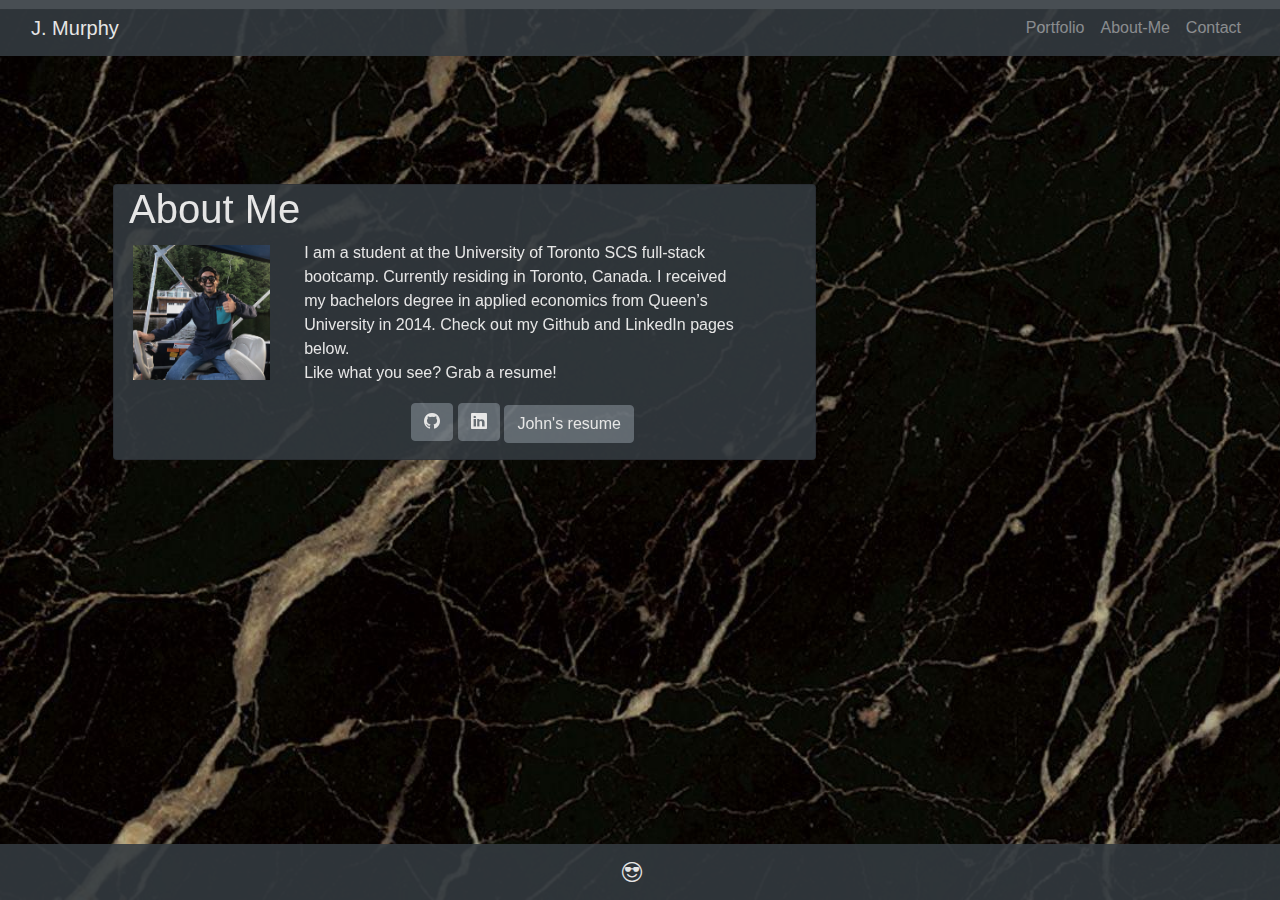
<file: index.html>
<!DOCTYPE html>
<html lang="en">
<head>
    <meta charset="UTF-8">
    <meta name="viewport" content="width=device-width, initial-scale=1.0">
    <link href="https://cdn.jsdelivr.net/npm/bootstrap@5.0.0-beta1/dist/css/bootstrap.min.css" rel="stylesheet" integrity="sha384-giJF6kkoqNQ00vy+HMDP7azOuL0xtbfIcaT9wjKHr8RbDVddVHyTfAAsrekwKmP1" crossorigin="anonymous">
    <script src="https://cdn.jsdelivr.net/npm/bootstrap@5.0.0-beta1/dist/js/bootstrap.bundle.min.js" integrity="sha384-ygbV9kiqUc6oa4msXn9868pTtWMgiQaeYH7/t7LECLbyPA2x65Kgf80OJFdroafW" crossorigin="anonymous"></script>
    <link rel="stylesheet" href="https://maxcdn.bootstrapcdn.com/bootstrap/4.0.0/css/bootstrap.min.css">
    <link rel="stylesheet" href="https://stackpath.bootstrapcdn.com/font-awesome/4.7.0/css/font-awesome.min.css">
    <link rel="stylesheet" href="./assets/style/style.css">
    <link rel="stylesheet" href="https://cdn.jsdelivr.net/npm/bootstrap-icons@1.3.0/font/bootstrap-icons.css">

    <title>Contact</title>
</head>
<body class='body'>
    <main>
        <!-- creating the nav bar -->
        <nav class="navbar navbar-expand-lg navbar-dark bg-dark">
            <section class="container-fluid">
                <a class="navbar-brand" href="index.html">J. Murphy</a>
                <ul class="navbar-nav mb-lg-0">
                    <li class="nav-item">
                    <a class="nav-link" aria-current="page" href="./public/html/portfolio.html">Portfolio</a>
                    </li>
                    <li class="nav-item">
                    <a class="nav-link" href="index.html">About-Me</a>
                    </li>
                    <li class="nav-item">
                    <a class="nav-link" href="./public/html/contact.html">Contact</a>
                    </li>
                </ul>
            </section>
        </nav> 
        <!-- creating the section contaring contact form -->
        <article class="container-m md-auto content" style="margin:10%">
            <section class="row">
                <section class="col-md-8 cards card text-white bg-dark mb-3">
                    <h1>About Me</h1>
                    <section class="row">
                        <section class="col-md-3 " >
                            <img src="./assets/imgs/myPic.jpeg" class="img-thumbnail mb-3 border-0 bg-dark" alt="jmurphy">
                        </section>
                        <section id='abtMe' class="col-md-8 mb-3 PB-3">
                           <p> I am a student at the University of Toronto SCS full-stack bootcamp. Currently residing in Toronto, Canada. I received my bachelors degree in applied economics from Queen’s University in 2014. Check out my Github and LinkedIn pages below.<br> Like what you see? Grab a resume! </p>
                           <section class="text-center">
                            <a href='https://github.com/jmurphy0' target="_blank"><button class="btn btn-secondary"><i class="bi bi-github"></i></button></a>
                            <a href='https://www.linkedin.com/in/john-murphy-14b8a165' target="_blank"><button class="btn btn-secondary "><i class="bi bi-linkedin"></i></button></a>
                            <a href="assets/JMurphyResume.pdf" download><button class="btn btn-secondary mt-1">John's resume</button></a>
                        </section>  
                            </section>
                        </section>
                    </section>
                </section>
            </section>
        </article>
        <!-- footer -->
        <footer class="navbar fixed-bottom navbar-dark bg-dark mt-5">
            <section class="container-fluid justify-content-center">
              <a class="navbar-brand center" href=""><i class="bi bi-emoji-sunglasses"></i></a>
            </section>
        </footer>
    </main>

    
</body>
</html>
</file>
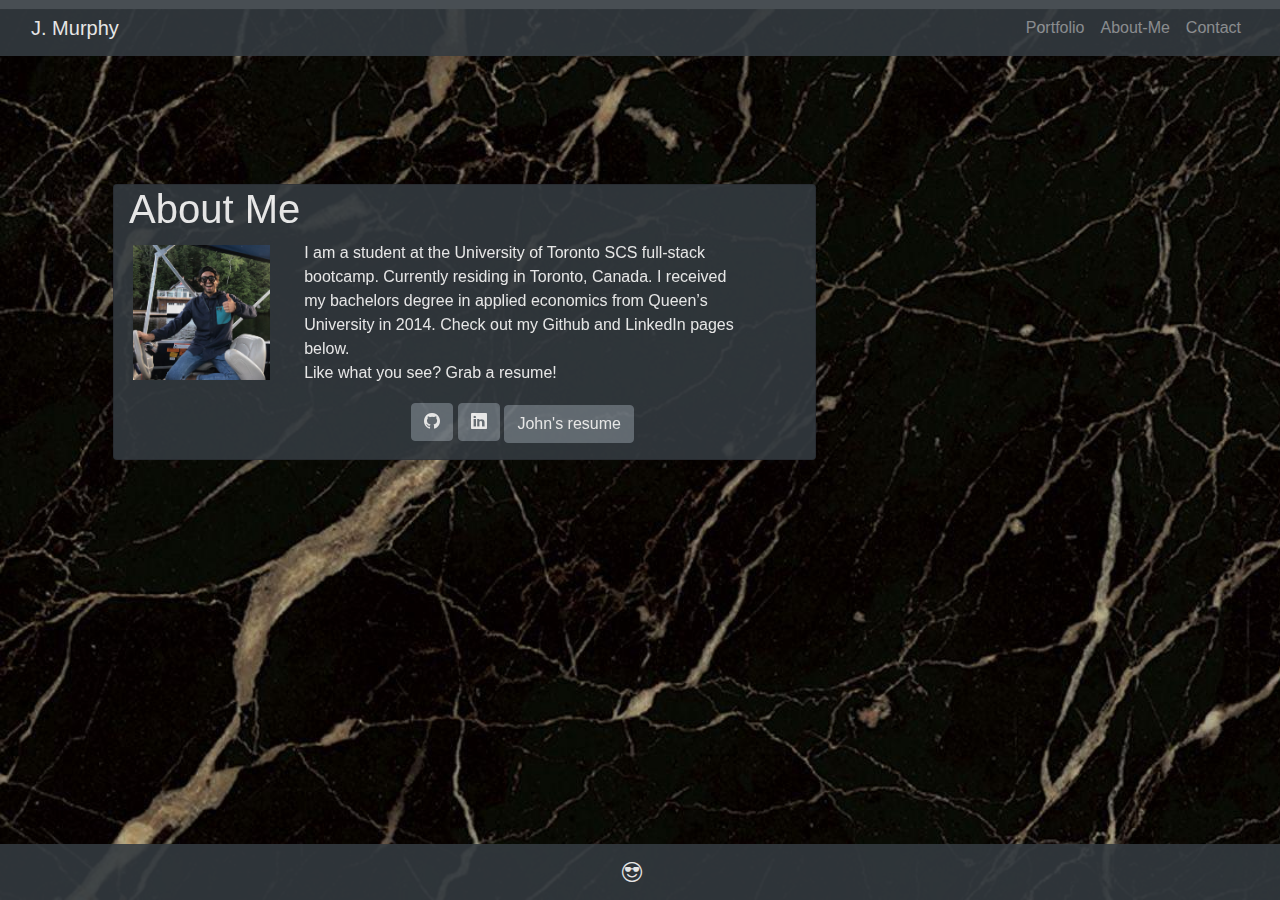
<file: public/html/index.html>
<!DOCTYPE html>
<html lang="en">
<head>
    <meta charset="UTF-8">
    <meta name="viewport" content="width=device-width, initial-scale=1.0">
    <link href="https://cdn.jsdelivr.net/npm/bootstrap@5.0.0-beta1/dist/css/bootstrap.min.css" rel="stylesheet" integrity="sha384-giJF6kkoqNQ00vy+HMDP7azOuL0xtbfIcaT9wjKHr8RbDVddVHyTfAAsrekwKmP1" crossorigin="anonymous">
    <script src="https://cdn.jsdelivr.net/npm/bootstrap@5.0.0-beta1/dist/js/bootstrap.bundle.min.js" integrity="sha384-ygbV9kiqUc6oa4msXn9868pTtWMgiQaeYH7/t7LECLbyPA2x65Kgf80OJFdroafW" crossorigin="anonymous"></script>
    <link rel="stylesheet" href="https://maxcdn.bootstrapcdn.com/bootstrap/4.0.0/css/bootstrap.min.css">
    <link rel="stylesheet" href="https://stackpath.bootstrapcdn.com/font-awesome/4.7.0/css/font-awesome.min.css">
    <link rel="stylesheet" href="../../assets/style/style.css">
    <link rel="stylesheet" href="https://cdn.jsdelivr.net/npm/bootstrap-icons@1.3.0/font/bootstrap-icons.css">

    <title>Contact</title>
</head>
<body class='body'>
    <main>
        <!-- creating the nav bar -->
        <nav class="navbar navbar-expand-lg navbar-dark bg-dark">
            <section class="container-fluid">
                <a class="navbar-brand" href="index.html">J. Murphy</a>
                <ul class="navbar-nav mb-lg-0">
                    <li class="nav-item">
                    <a class="nav-link" aria-current="page" href="portfolio.html">Portfolio</a>
                    </li>
                    <li class="nav-item">
                    <a class="nav-link" href="index.html">About-Me</a>
                    </li>
                    <li class="nav-item">
                    <a class="nav-link" href="contact.html">Contact</a>
                    </li>
                </ul>
            </section>
        </nav> 
        <!-- creating the section contaring contact form -->
        <article class="container-m md-auto content" style="margin:10%">
            <section class="row">
                <section class="col-md-8 cards card text-white bg-dark mb-3">
                    <h1>About Me</h1>
                    <section class="row">
                        <section class="col-md-3 " >
                            <img src="../../assets/imgs/myPic.jpeg" class="img-thumbnail mb-3 border-0 bg-dark" alt="jmurphy">
                        </section>
                        <section id='abtMe' class="col-md-8 mb-3 PB-3">
                           <p> I am a student at the University of Toronto SCS full-stack bootcamp. Currently residing in Toronto, Canada. I received my bachelors degree in applied economics from Queen’s University in 2014. Check out my Github and LinkedIn pages below.<br> Like what you see? Grab a resume! </p>
                           <section class="text-center">
                            <a href='https://github.com/jmurphy0' target="_blank"><button class="btn btn-secondary"><i class="bi bi-github"></i></button></a>
                            <a href='https://www.linkedin.com/in/john-murphy-14b8a165' target="_blank"><button class="btn btn-secondary "><i class="bi bi-linkedin"></i></button></a>
                            <a href="assets/JMurphyResume.pdf" download><button class="btn btn-secondary mt-1">John's resume</button></a>
                        </section>  
                            </section>
                        </section>
                    </section>
                </section>
            </section>
        </article>
        <!-- footer -->
        <footer class="navbar fixed-bottom navbar-dark bg-dark mt-5">
            <section class="container-fluid justify-content-center">
              <a class="navbar-brand center" href=""><i class="bi bi-emoji-sunglasses"></i></a>
            </section>
        </footer>
    </main>

    
</body>
</html>
</file>
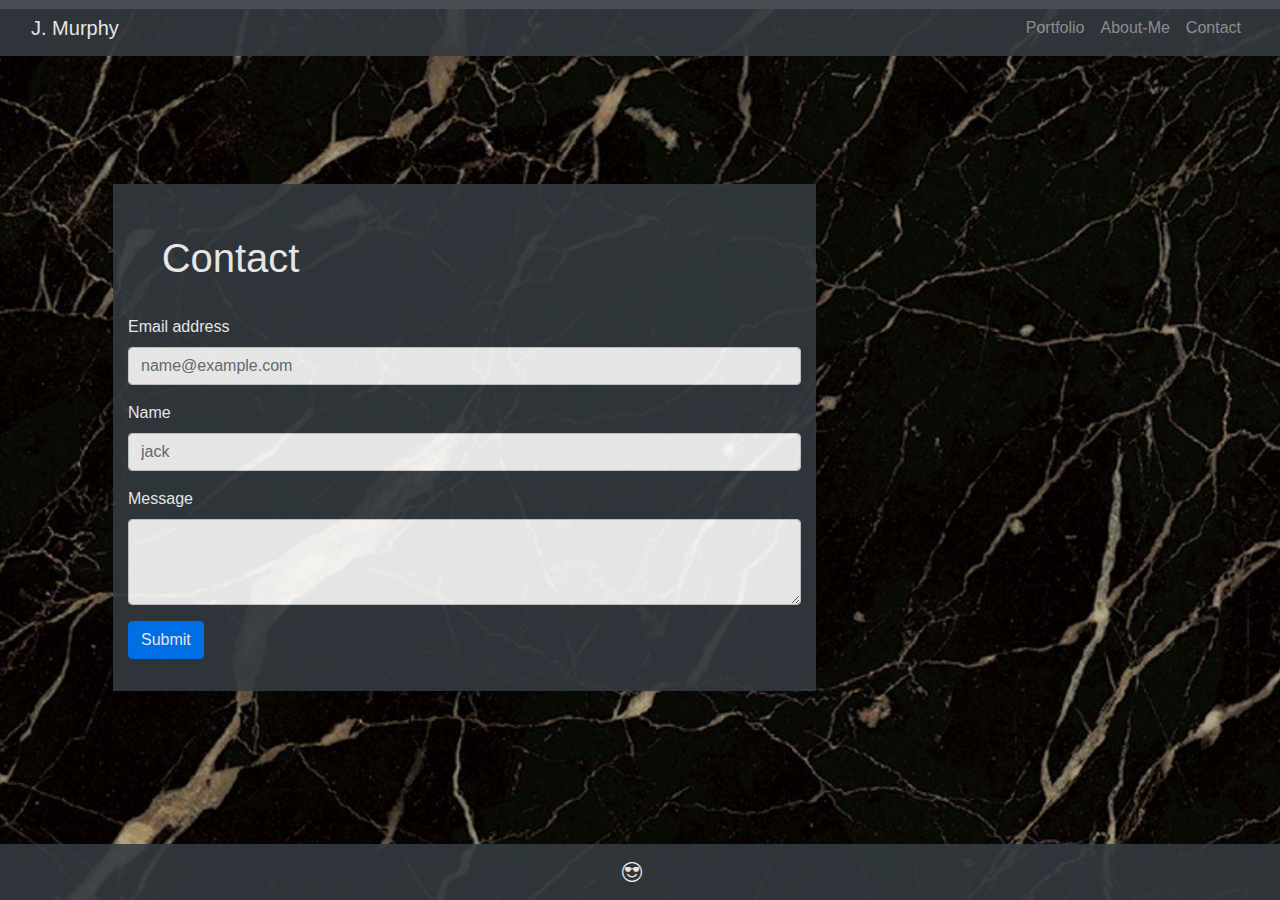
<file: contact.html>
<!DOCTYPE html>
<html lang="en">
  <head>
    <meta charset="UTF-8" />
    <meta name="viewport" content="width=device-width, initial-scale=1.0" />
    <script
      src="https://cdn.jsdelivr.net/npm/bootstrap@5.0.0-beta1/dist/js/bootstrap.bundle.min.js"
      integrity="sha384-ygbV9kiqUc6oa4msXn9868pTtWMgiQaeYH7/t7LECLbyPA2x65Kgf80OJFdroafW"
      crossorigin="anonymous"
    ></script>
    <link
      rel="stylesheet"
      href="https://maxcdn.bootstrapcdn.com/bootstrap/4.0.0/css/bootstrap.min.css"
    />
    <link
      rel="stylesheet"
      href="https://stackpath.bootstrapcdn.com/font-awesome/4.7.0/css/font-awesome.min.css"
    />
    <link rel="stylesheet" href="./assets/style/style.css" />
    <link
      rel="stylesheet"
      href="https://cdn.jsdelivr.net/npm/bootstrap-icons@1.3.0/font/bootstrap-icons.css"
    />
    <title>J.Murphy</title>
  </head>
  <body class="body">
    <main>
      <!-- nav bar  -->
      <nav class="navbar navbar-expand-lg navbar-dark bg-dark">
        <section class="container-fluid">
          <a class="navbar-brand" href="index.html">J. Murphy</a>
          <ul class="navbar-nav me-auto mb-lg-0">
            <li class="nav-item">
              <a class="nav-link" aria-current="page" href="portfolio.html"
                >Portfolio</a
              >
            </li>
            <li class="nav-item">
              <a class="nav-link" href="index.html">About-Me</a>
            </li>
            <li class="nav-item">
              <a class="nav-link" href="contact.html">Contact</a>
            </li>
          </ul>
        </section>
      </nav>
      <!-- contact  form  -->
      <article class="container-m ms-auto content" style="margin: 10%">
        <section class="row">
          <section class="col-md-8 bg-dark pt-3 pb-3">
            <header style="margin: 5%; color: white">
              <h1>Contact</h1>
            </header>
            <section class="mb-3">
              <label for="exampleFormControlInput1" class="form-label text"
                >Email address</label
              >
              <input
                type="email"
                class="form-control"
                id="exampleFormControlInput1"
                placeholder="name@example.com"
              />
            </section>
            <section class="mb-3">
              <label for="exampleFormControlInput1" class="form-label text"
                >Name</label
              >
              <input
                type="text"
                class="form-control"
                id="exampleFormControlInput1"
                placeholder="jack"
              />
            </section>
            <section class="mb-3">
              <label for="exampleFormControlTextarea1" class="form-label text"
                >Message</label
              >
              <textarea
                class="form-control"
                id="exampleFormControlTextarea1"
                rows="3"
              ></textarea>
            </section>
            <button type="submit" class="btn btn-primary mb-3">Submit</button>
          </section>
        </section>
      </article>
      <!-- fixed footer -->
      <footer class="navbar fixed-bottom navbar-dark bg-dark mt-5">
        <section class="container-fluid justify-content-center">
          <a class="navbar-brand center" href="#"
            ><i class="bi bi-emoji-sunglasses"></i
          ></a>
        </section>
      </footer>
    </main>
  </body>
</html>
</file>
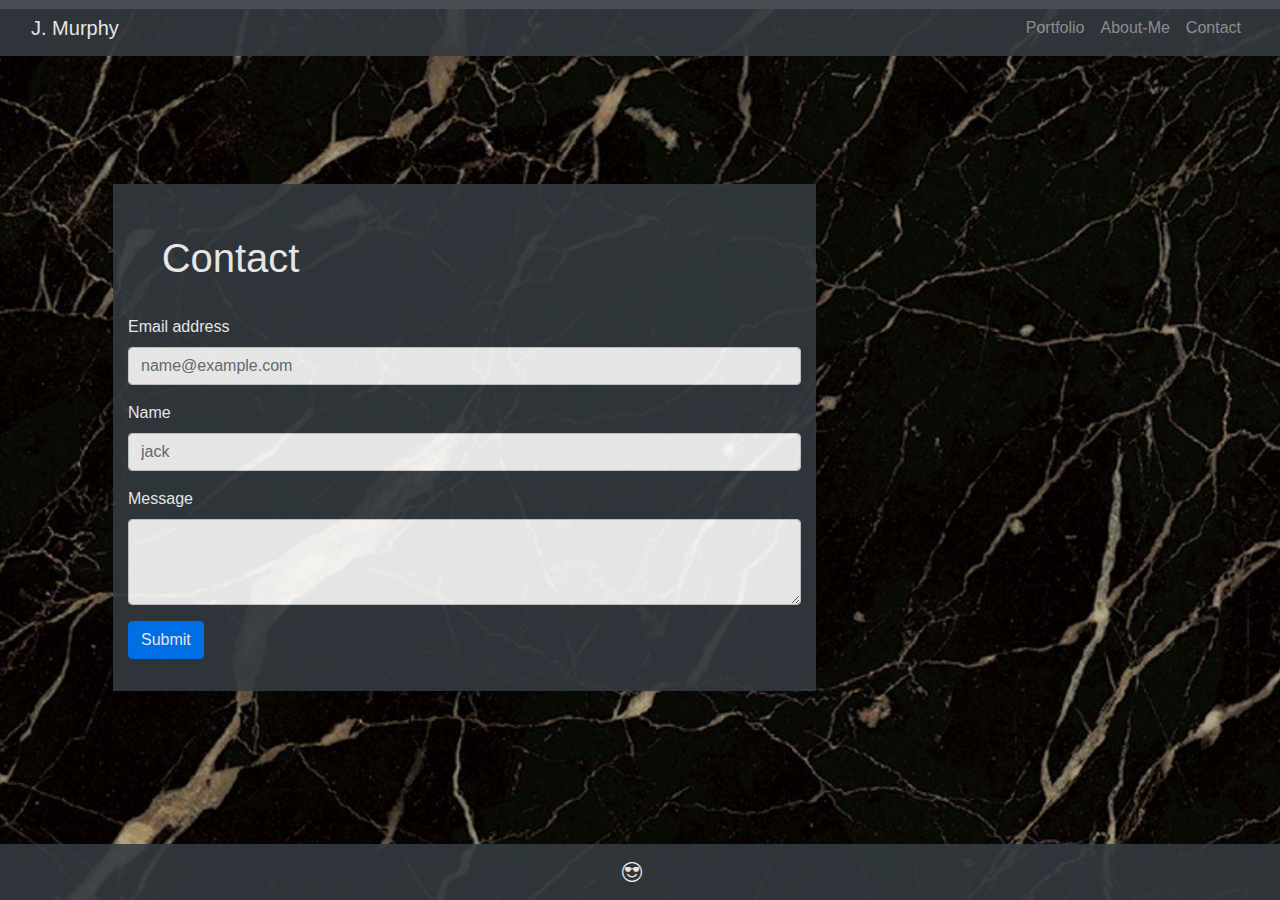
<file: public/html/contact.html>
<!DOCTYPE html>
<html lang="en">
  <head>
    <meta charset="UTF-8" />
    <meta name="viewport" content="width=device-width, initial-scale=1.0" />
    <script
      src="https://cdn.jsdelivr.net/npm/bootstrap@5.0.0-beta1/dist/js/bootstrap.bundle.min.js"
      integrity="sha384-ygbV9kiqUc6oa4msXn9868pTtWMgiQaeYH7/t7LECLbyPA2x65Kgf80OJFdroafW"
      crossorigin="anonymous"
    ></script>
    <link
      rel="stylesheet"
      href="https://maxcdn.bootstrapcdn.com/bootstrap/4.0.0/css/bootstrap.min.css"
    />
    <link
      rel="stylesheet"
      href="https://stackpath.bootstrapcdn.com/font-awesome/4.7.0/css/font-awesome.min.css"
    />
    <link rel="stylesheet" href="../../assets/style/style.css" />
    <link
      rel="stylesheet"
      href="https://cdn.jsdelivr.net/npm/bootstrap-icons@1.3.0/font/bootstrap-icons.css"
    />
    <title>J.Murphy</title>
  </head>
  <body class="body">
    <main>
      <!-- nav bar  -->
      <nav class="navbar navbar-expand-lg navbar-dark bg-dark">
        <section class="container-fluid">
          <a class="navbar-brand" href="../../index.html">J. Murphy</a>
          <ul class="navbar-nav me-auto mb-lg-0">
            <li class="nav-item">
              <a class="nav-link" aria-current="page" href="portfolio.html"
                >Portfolio</a
              >
            </li>
            <li class="nav-item">
              <a class="nav-link" href="../../index.html">About-Me</a>
            </li>
            <li class="nav-item">
              <a class="nav-link" href="contact.html">Contact</a>
            </li>
          </ul>
        </section>
      </nav>
      <!-- contact  form  -->
      <article class="container-m ms-auto content" style="margin: 10%">
        <section class="row">
          <section class="col-md-8 bg-dark pt-3 pb-3">
            <header style="margin: 5%; color: white">
              <h1>Contact</h1>
            </header>
            <section class="mb-3">
              <label for="exampleFormControlInput1" class="form-label text"
                >Email address</label
              >
              <input
                type="email"
                class="form-control"
                id="exampleFormControlInput1"
                placeholder="name@example.com"
              />
            </section>
            <section class="mb-3">
              <label for="exampleFormControlInput1" class="form-label text"
                >Name</label
              >
              <input
                type="text"
                class="form-control"
                id="exampleFormControlInput1"
                placeholder="jack"
              />
            </section>
            <section class="mb-3">
              <label for="exampleFormControlTextarea1" class="form-label text"
                >Message</label
              >
              <textarea
                class="form-control"
                id="exampleFormControlTextarea1"
                rows="3"
              ></textarea>
            </section>
            <button type="submit" class="btn btn-primary mb-3">Submit</button>
          </section>
        </section>
      </article>
      <!-- fixed footer -->
      <footer class="navbar fixed-bottom navbar-dark bg-dark mt-5">
        <section class="container-fluid justify-content-center">
          <a class="navbar-brand center" href="#"
            ><i class="bi bi-emoji-sunglasses"></i
          ></a>
        </section>
      </footer>
    </main>
  </body>
</html>
</file>
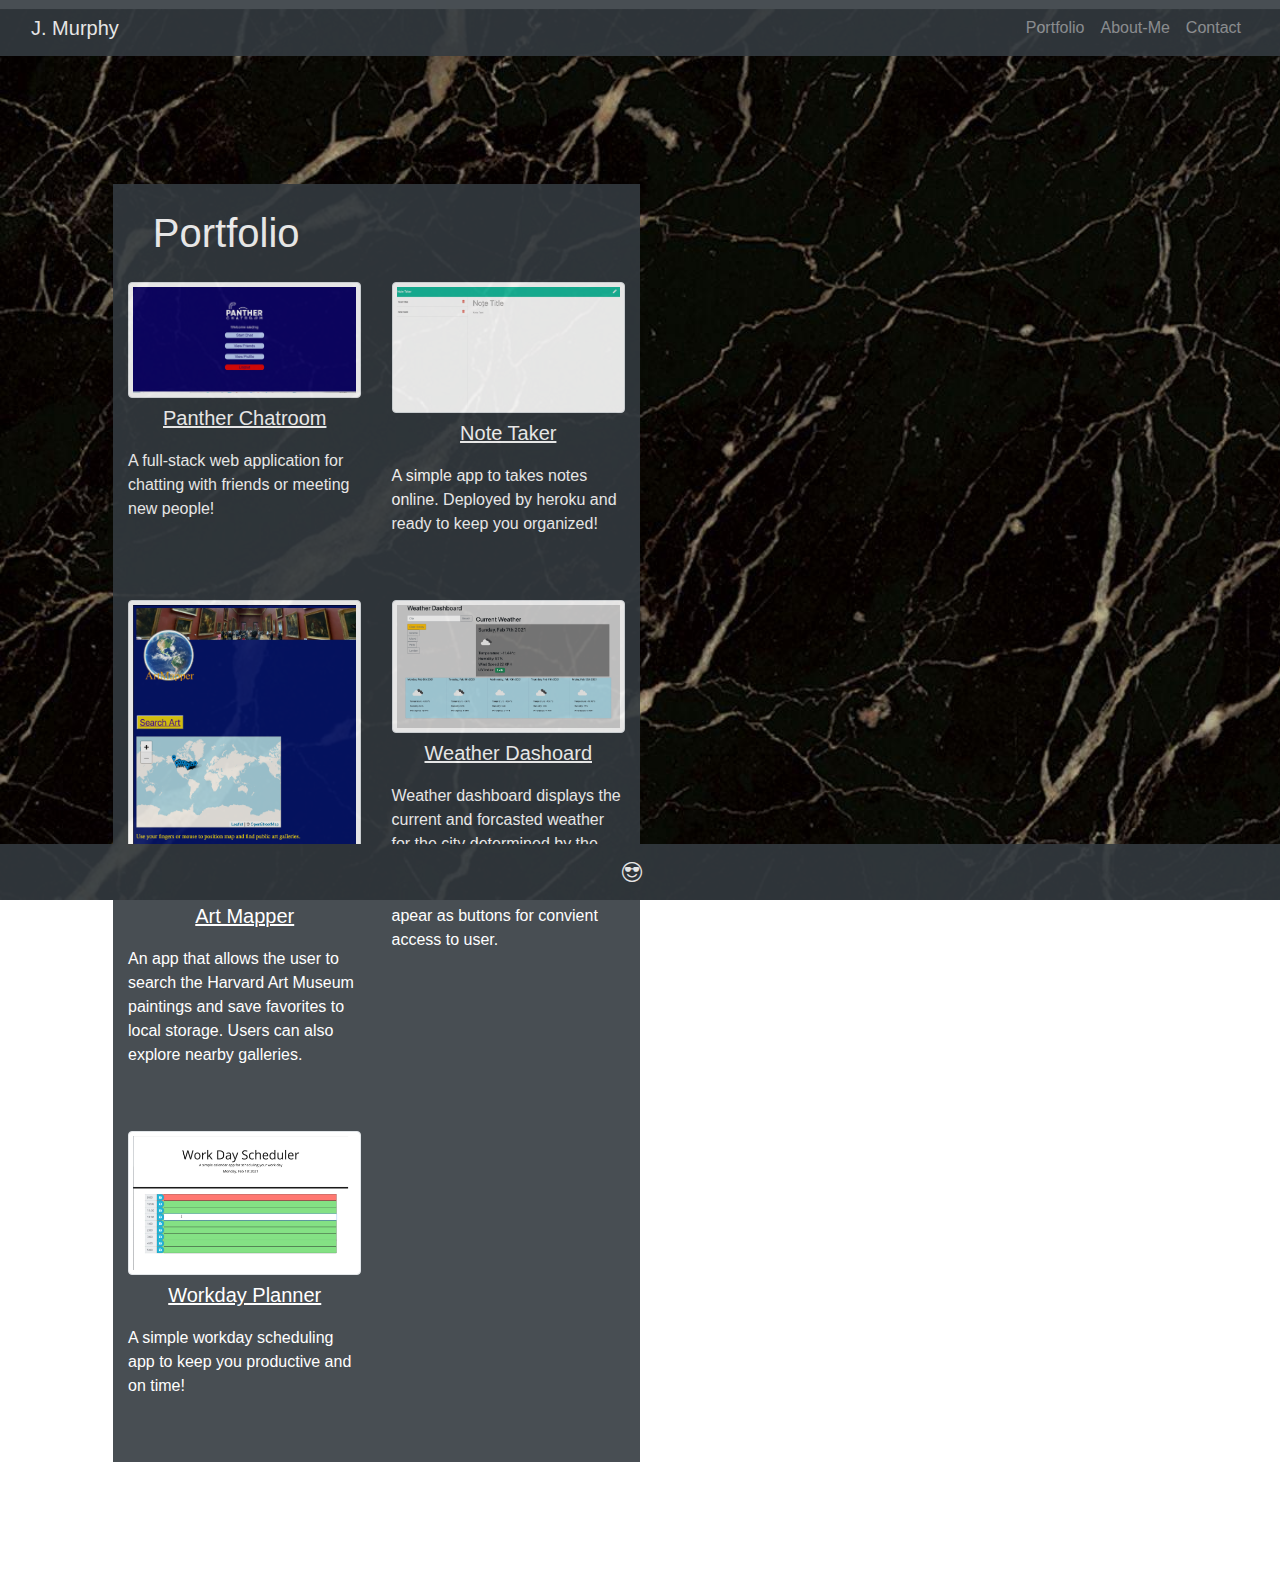
<file: public/html/portfolio.html>
<!DOCTYPE html>
<html lang="en">
<head>
    <meta charset="UTF-8">
    <meta name="viewport" content="width=device-width, initial-scale=1.0">
    <link rel="stylesheet" href="https://maxcdn.bootstrapcdn.com/bootstrap/4.0.0/css/bootstrap.min.css">
    <link rel="stylesheet" href="https://stackpath.bootstrapcdn.com/font-awesome/4.7.0/css/font-awesome.min.css">
    <link rel="stylesheet" href="../../assets/style/style.css">
    <link rel="stylesheet" href="https://cdn.jsdelivr.net/npm/bootstrap-icons@1.3.0/font/bootstrap-icons.css">
    <title>J.Murphy</title>
    <nav class="navbar navbar-expand-lg navbar-dark bg-dark">
        <article class="container-fluid">
            <a class="navbar-brand" href="../../index.html">J. Murphy</a>
            <ul class="navbar-nav me-auto mb-lg-0">
                <li class="nav-item">
                <a class="nav-link" aria-current="page" href="portfolio.html">Portfolio</a>
                </li>
                <li class="nav-item">
                <a class="nav-link" href="../../index.html">About-Me</a>
                </li>
                <li class="nav-item">
                <a class="nav-link" href="contact.html">Contact</a>
                </li>
            </ul>
        </article> 
    </nav> 
</head>
<body class='body'>
    <main>
        <!-- main section of the page containng the portfolio -->
        <article class="container-m ms-auto content" style="margin:10%">
            <section class="row">
                <section class="col-md-6 bg-dark">
                    <header style="margin:5%; color: white;">
                        <h1>Portfolio</h1>
                    </header>
                    <section class="row">
                        <section class="col-md-6 mb-5">
                            <a href='https://panther-chatroom.herokuapp.com/' target="_blank">
                                <img src="../../assets/imgs/main-room.JPG" class="img-thumbnail" alt="PantherChatroom" /></a>
                                <a href='https://github.com/PurplePanthers/PantherChatroom.git' target="_blank">
                                    <p class="ptitle">Panther Chatroom</p></a>
                                    <p class="text">A full-stack web application for chatting with friends or meeting new people!</p>
                            </section>
                        <section class="col-md-6 mb-5">
                            <a href='https://note-taker-murphy.herokuapp.com/' target="_blank">
                            <img src="../../assets/imgs/notTaker.png" class="img-thumbnail" alt="workday planner" /></a>
                            <a href='https://github.com/jmurphy0/hmwk10-NoteTaker.git' target="_blank">
                                <p class="ptitle">Note Taker</p></a>
                                <p class="text">A simple app to takes notes online. Deployed by heroku and ready to keep you organized!</p>
                        </section>
                    </section>
                        <section class="row">
                            <section class="col-md-6 mb-5">
                                <a href='https://jmurphy0.github.io/project-1/' target="_blank">
                                    <img src="../../assets/imgs/p1pic1.png" class="img-thumbnail" alt="ArtMapper" /></a>
                                    <a href='https://jmurphy0.github.io/project-1/' target="_blank">
                                        <p class="ptitle">Art Mapper</p></a>
                                        <p class="text">An app that allows the user to search the Harvard Art Museum paintings and save favorites to local storage. Users can also explore nearby galleries. </p>
                                </section>
                                <section class="col-md-6 mb-5">
                            <a href='https://jmurphy0.github.io/Homework-6/' target="_blank">
                                <img src="../../assets/imgs/weatherDash.png" class="img-thumbnail" alt="weatherDash" /></a>
                                <a href='https://jmurphy0.github.io/Homework-6/' target="_blank">
                                    <p class="ptitle">Weather Dashoard</p></a>
                                    <p class="text">Weather dashboard displays the current and forcasted weather for the city determined by the userinput. Previus searches will be stored in local storage and apear as buttons for convient access to user.</p>
                            </section>
                            </section>
                    <section class="row">
                        <section class="col-md-6 mb-5">
                            <a href='https://jmurphy0.github.io/homework5/' target="_blank">
                            <img src="../../assets/imgs/plannerPic.png" class="img-thumbnail" alt="workday planner" /></a>
                            <a href='https://jmurphy0.github.io/homework5/' target="_blank">
                                <p class="ptitle">Workday Planner</p></a>
                                <p class="text">A simple workday scheduling app to keep you productive and on time!</p>
                        </section>
                    </section>
                    </section>
                </section>
            </section>
        </article>
        <!-- fixed footer  -->
        <footer class="navbar fixed-bottom navbar-dark bg-dark mt-5">
            <section class="container-fluid justify-content-center">
              <a class="navbar-brand center" href="#"><i class="bi bi-emoji-sunglasses"></i>
              </a>
            </section>
        </footer>
    </main>
</body>
</html>
</file>
<file: assets/style/style.css>
/*styling the background image*/
.body {
  /*background-image: url(https://wallpaperaccess.com/full/532686.jpg);*/
  background-image: url("../imgs/bgalt2.jpg");
  background-repeat: no-repeat;
  background-attachment: fixed;
  background-size: cover;
  opacity: 0.9;
}
/* styling the text within each section  */
.text {
  color: white;
}

.img-thumbnail {
  opacity: 100%;
  margin-bottom: 5px;
}
.navbar {
  /* opacity: .9; */
}
.card {
  /* opacity: .9; */
}
#abtMe {
  justify-content: center;
  content: center;
  margin-bottom: 5px;
}
.btn {
  margin: 5;
  padding: 5;
}
.ptitle {
  text-decoration: underline;
  color: white;
  font-size: 20px;
  text-align: center;
}
</file>
